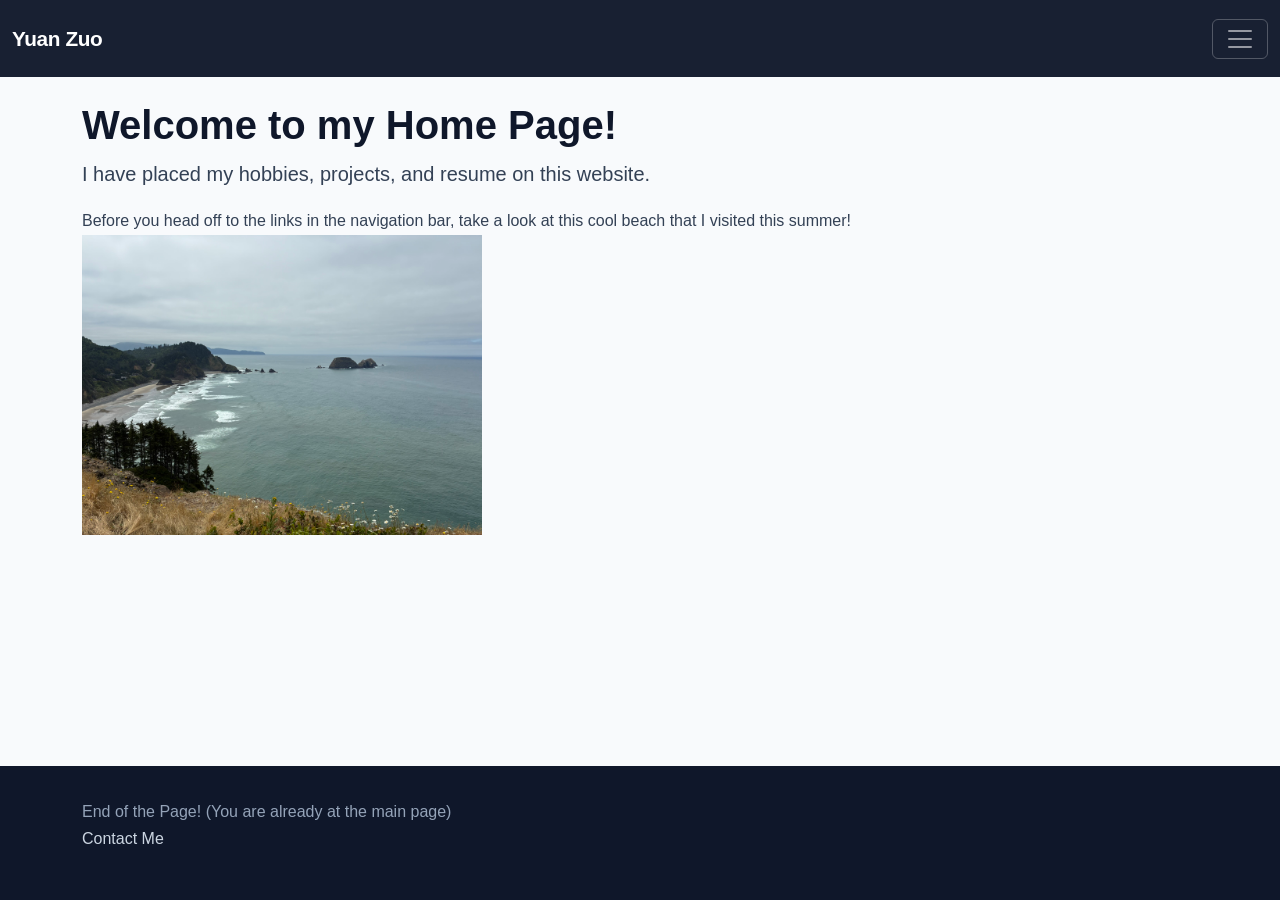
<file: index.html>
<!doctype html>
<html>
    <!--The <head> is an element-->
    <head>
        <!-- Bootstrap CSS -->
        <link
        href="https://cdn.jsdelivr.net/npm/bootstrap@5.3.0/dist/css/bootstrap.min.css"
        rel="stylesheet"
        />
        <!--<link rel="stylesheet" type="text/css" href="../resources/css/styles.css" />-->
        <link rel="stylesheet" type="text/css" href="./resources/css/aistyles.css" />
        <script
            src="https://cdn.jsdelivr.net/npm/bootstrap@5.3.8/dist/js/bootstrap.bundle.min.js">
        </script>
    </head>
    <body>
        <nav class="navbar navbar-dark bg-blue">
            <div class="container-fluid">
                <a class="navbar-brand" href="index.html">Yuan Zuo</a>

                <button class="navbar-toggler" type="button" data-bs-toggle="collapse" data-bs-target="#navbarToggleExternalContent" aria-controls="navbarToggleExternalContent" aria-expanded="false" aria-label="Toggle navigation">
                    <span class="navbar-toggler-icon"></span>
                </button>
            </div>
        </nav>
        <div class="collapse bg-blue" id="navbarToggleExternalContent">
            <div class="p-1 px-4 pb-3">
                <a class="d-block text-white mb-1"
                href="./views/hobbies.html">
                    Hobbies
                </a>

                <a class="d-block text-white mb-1"
                href="./views/projects.html">
                    Projects
                </a>

                <a class="d-block text-white"
                href="./views/resume.html">
                    Resume
                </a>
                <a class="d-block text-white"
                href="https://yuanzuo09.github.io/CSCI-3308-Website-Calendar/">
                    Calendar
                </a>
            </div>
        </div>

        <!--Header-->
        <!--The <h1> element is the child of the <header> element-->
        <header class="pt-4">
            <div class="container">
                <h1 class="display-10 fw-bold">
                    Welcome to my Home Page!
                </h1>
                
                <!--Introduction-->
                <p class="lead">
                    I have placed my hobbies, projects, and resume on this website.
                </p>
            </div>
        </header>

        <!--Main Body-->
        <main class="container">
            <!--Picture description-->
            <section>
                <p>
                    Before you head off to the links in the navigation bar, take a look at this cool beach that I visited this summer!
                    <br><img src="./resources/img/beach.jpeg" alt="Photo of a beautiful beach from a cliff" width="auto" height="300">
                </p>
            </section>
        </main>

        <!--Footer-->
        <footer>
            <p class="container">
                End of the Page! (You are already at the main page) <br>
                <a href="yuanzuo09@gmail.com">Contact Me</a>
            </p>
        </footer>
    </body>
</html>
</file>
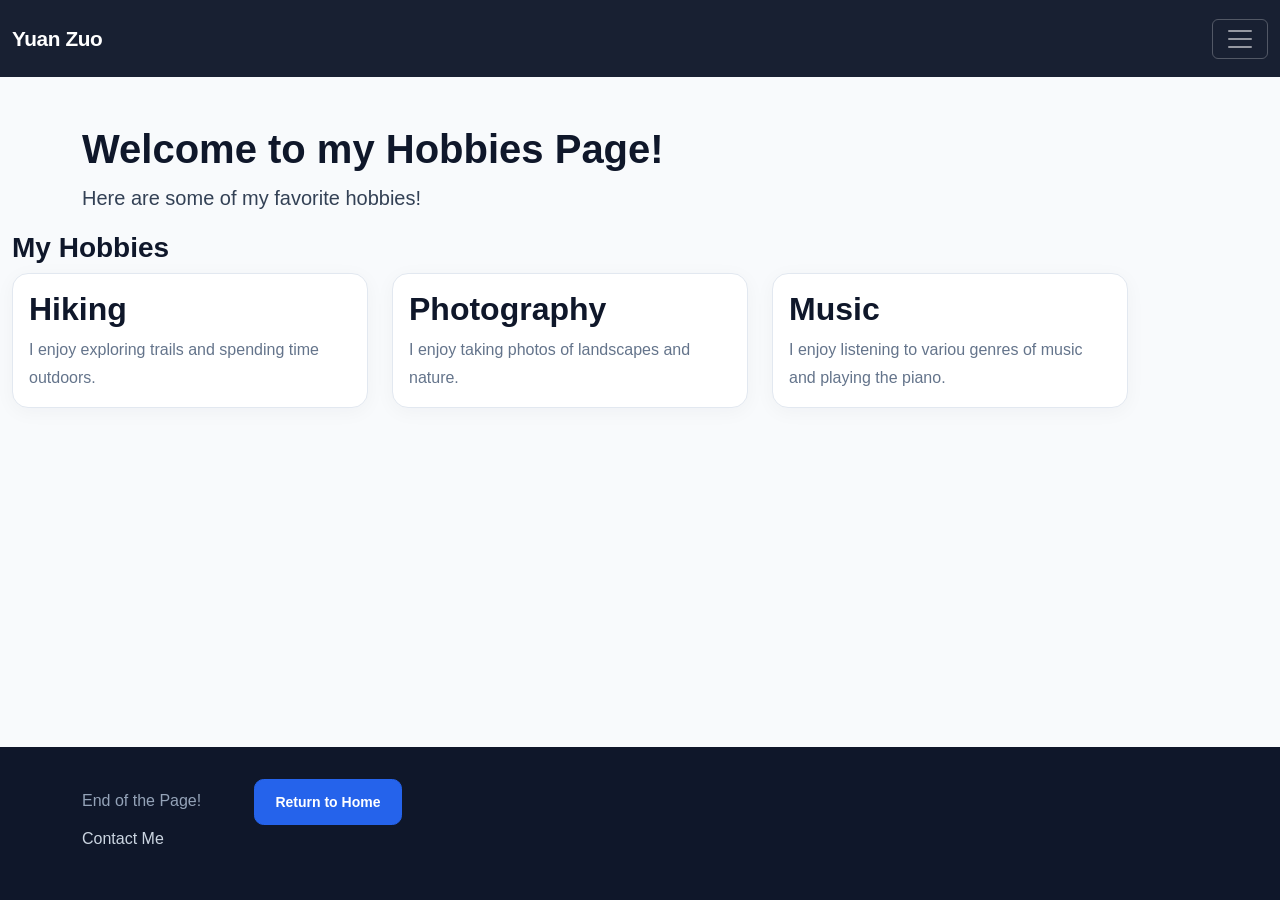
<file: views/hobbies.html>
<!doctype html>
<html>
    <head>
        <!-- Bootstrap CSS -->
        <link
        href="https://cdn.jsdelivr.net/npm/bootstrap@5.3.0/dist/css/bootstrap.min.css"
        rel="stylesheet"
        />
        <!--<link rel="stylesheet" type="text/css" href="../resources/css/styles.css" />-->
        <link rel="stylesheet" type="text/css" href="../resources/css/aistyles.css" />
        <script
            src="https://cdn.jsdelivr.net/npm/bootstrap@5.3.8/dist/js/bootstrap.bundle.min.js">
        </script>
    </head>
    <body>
        <!--Bootstrap Navigation Bar class, 
            Used by the <nav> element to create a responsive navagation bar with an additional collapse feature provided by the collapse class.
        -->
        <nav class="navbar navbar-dark bg-blue">
            <div class="container-fluid">
                <a class="navbar-brand" href="../index.html">Yuan Zuo</a>

                <button class="navbar-toggler" type="button" data-bs-toggle="collapse" data-bs-target="#navbarToggleExternalContent" aria-controls="navbarToggleExternalContent" aria-expanded="false" aria-label="Toggle navigation">
                    <span class="navbar-toggler-icon"></span>
                </button>
            </div>
        </nav>
        <div class="collapse" id="navbarToggleExternalContent">
            <div class="bg-blue p-1 px-4 pb-3">
                <a class="d-block text-white mb-1"
                href="hobbies.html">
                    Hobbies
                </a>

                <a class="d-block text-white mb-1"
                href="projects.html">
                    Projects
                </a>

                <a class="d-block text-white"
                href="resume.html">
                    Resume
                </a>

                <a class="d-block text-white"
                href="https://yuanzuo09.github.io/CSCI-3308-Website-Calendar/">
                    Calendar
                </a>
            </div>
        </div>
        <!--Header-->
        <header class="pt-5">
            <!--The Bootstrap container class is used to provide responsive spacing to elements like <h1> used for the header of this page-->
            <div class="container">
                <h1 class="display-10 fw-bold">
                    Welcome to my Hobbies Page!
                </h1>
                
                <!--Introduction-->
                <p class="lead">
                    Here are some of my favorite hobbies!
                </p>
            </div>
        </header>

        <!--Main Body-->
        <main>
            <section class="hobbies container">
                <h3 class="container">My Hobbies</h3>
                <div class="container">
                    <div class="row">
                        <div class="col-lg-4 col-md-6">
                            <div class="card hobby-card">
                                <div class="card-body">
                                    <h2 class="card-title">Hiking</h2>
                                    <p class="card-text">
                                        I enjoy exploring trails and spending time outdoors.
                                    </p>
                                </div>
                            </div>
                        </div>

                        <div class="col-lg-4 col-md-6">
                            <div class="card hobby-card">
                                <div class="card-body">
                                    <h2 class="card-title">Photography</h2>
                                    <p class="card-text">
                                        I enjoy taking photos of landscapes and nature.
                                    </p>
                                </div>
                            </div>
                        </div>

                        <div class="col-lg-4 col-md-6">
                            <div class="card hobby-card">
                                <div class="card-body">
                                    <h2 class="card-title">Music</h2>
                                    <p class="card-text">
                                        I enjoy listening to variou genres of music and playing the piano.
                                    </p>
                                </div>
                            </div>
                        </div>
                    </div>
                </div>
            </section>
        </main>

        <!--Footer-->
        <footer>
            <p class="container">
                End of the Page! 
                <a href="../index.html">
                    <!--Bootstrap button class that provides a <button> element with a matching style to the rest of the page in terms of coloring and design-->
                    <button class="btn btn-primary btn-sm mx-5">Return to Home</button>
                </a><br>
                <a href="yuanzuo09@gmail.com">Contact Me</a>
            </p>
        </footer>
    </body>
</html>
</file>
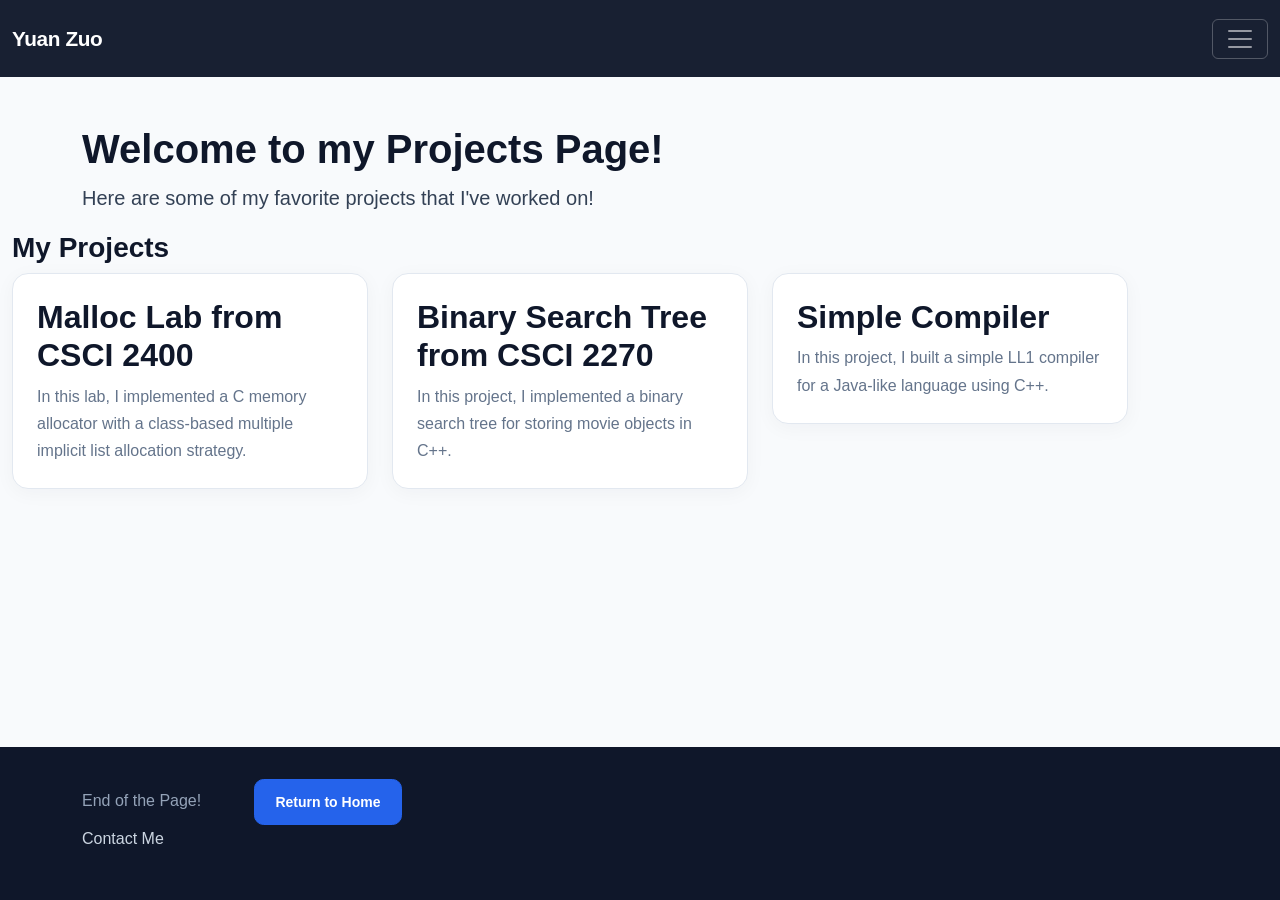
<file: views/projects.html>
<!doctype html>
<html>
    <head>
        <!-- Bootstrap CSS -->
        <link
        href="https://cdn.jsdelivr.net/npm/bootstrap@5.3.0/dist/css/bootstrap.min.css"
        rel="stylesheet"
        />
        <!--<link rel="stylesheet" type="text/css" href="../resources/css/styles.css" />-->
        <link rel="stylesheet" type="text/css" href="../resources/css/aistyles.css" />
        <script
            src="https://cdn.jsdelivr.net/npm/bootstrap@5.3.8/dist/js/bootstrap.bundle.min.js">
        </script>
    </head>
    <body>
        <!--Navigation Bar-->
        <nav class="navbar navbar-dark bg-blue">
            <div class="container-fluid">
                <a class="navbar-brand" href="../index.html">Yuan Zuo</a>

                <button class="navbar-toggler" type="button" data-bs-toggle="collapse" data-bs-target="#navbarToggleExternalContent" aria-controls="navbarToggleExternalContent" aria-expanded="false" aria-label="Toggle navigation">
                    <span class="navbar-toggler-icon"></span>
                </button>
            </div>
        </nav>
        <div class="collapse" id="navbarToggleExternalContent">
            <div class="bg-blue p-1 px-4 pb-3">
                <a class="d-block text-white mb-1"
                href="hobbies.html">
                    Hobbies
                </a>

                <a class="d-block text-white mb-1"
                href="projects.html">
                    Projects
                </a>

                <a class="d-block text-white"
                href="resume.html">
                    Resume
                </a>
                
                <a class="d-block text-white"
                href="https://yuanzuo09.github.io/CSCI-3308-Website-Calendar/">
                    Calendar
                </a>
            </div>
        </div>
        <!--Header-->
        <header class="pt-5">
            <div class="container">
                <h1 class="display-10 fw-bold">
                    Welcome to my Projects Page!
                </h1>
                
                <!--Introduction-->
                <p class="lead">
                    Here are some of my favorite projects that I've worked on!
                </p>
            </div>
        </header>

        <!--Main Body-->
        <main>
            <section class="projects container">
                <h3 class="container">My Projects</h3>
                <div class="container">
                    <div class="row">
                        <div class="col-lg-4 col-md-6">
                            <div class="card project-card">
                                <div class="card-body">
                                    <h2 class="card-title">Malloc Lab from CSCI 2400</h2>
                                    <p class="card-text">
                                        In this lab, I implemented a C memory allocator with a class-based multiple implicit list allocation strategy.
                                    </p>
                                </div>
                            </div>
                        </div>

                        <div class="col-lg-4 col-md-6">
                            <div class="card project-card">
                                <div class="card-body">
                                    <h2 class="card-title">Binary Search Tree from CSCI 2270</h2>
                                    <p class="card-text">
                                        In this project, I implemented a binary search tree for storing movie objects in C++.
                                    </p>
                                </div>
                            </div>
                        </div>

                        <div class="col-lg-4 col-md-6">
                            <div class="card project-card">
                                <div class="card-body">
                                    <h2 class="card-title">Simple Compiler</h2>
                                    <p class="card-text">
                                        In this project, I built a simple LL1 compiler for a Java-like language using C++.
                                    </p>
                                </div>
                            </div>
                        </div>
                    </div>
                </div>
            </section>
        </main>

        <!--Footer-->
        <footer>
            <p class="container">
                End of the Page! 
                <a href="../index.html">
                    <button class="btn btn-primary btn-sm mx-5">Return to Home</button>
                </a><br>
                <a href="yuanzuo09@gmail.com">Contact Me</a>
            </p>
        </footer>
    </body>
</html>
</file>
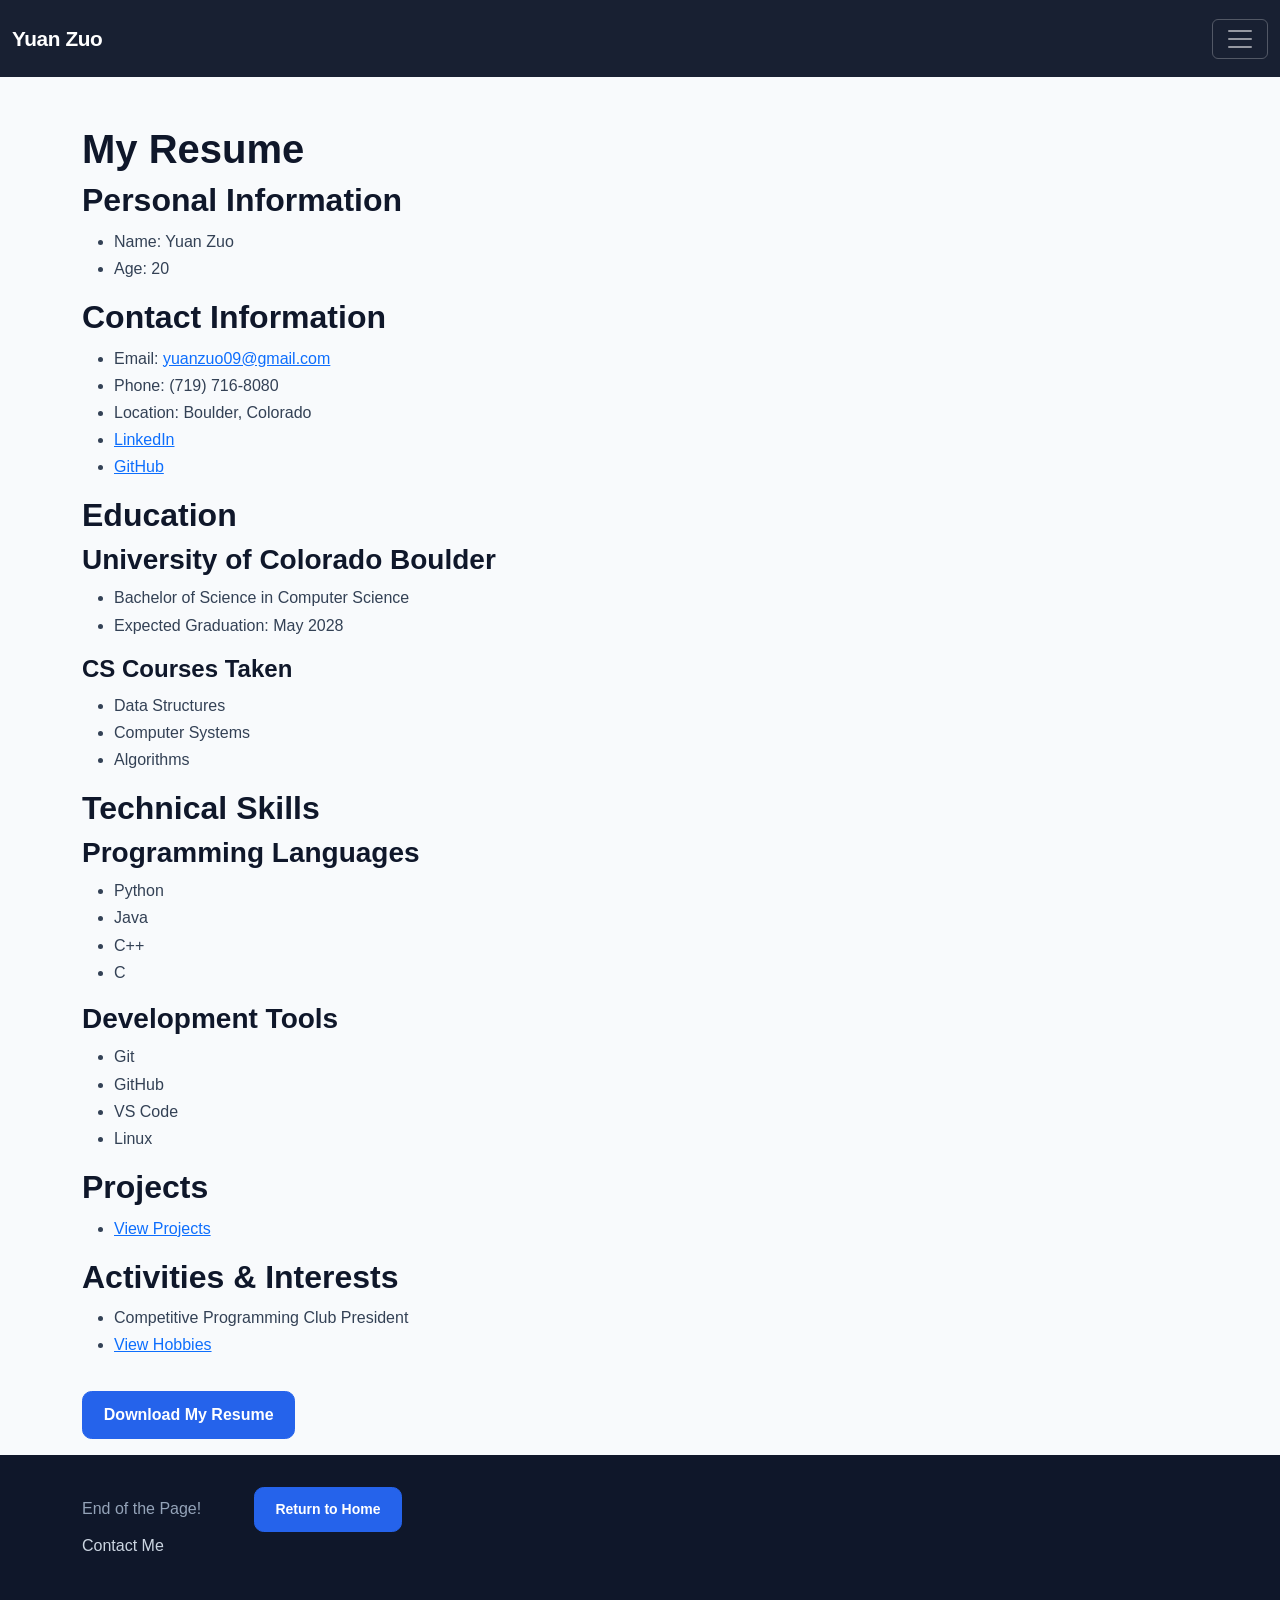
<file: views/resume.html>
<!doctype html>
<html>
    <head>
        <!-- Bootstrap CSS -->
        <link
        href="https://cdn.jsdelivr.net/npm/bootstrap@5.3.0/dist/css/bootstrap.min.css"
        rel="stylesheet"
        />
        <!--<link rel="stylesheet" type="text/css" href="../resources/css/styles.css" />-->
        <link rel="stylesheet" type="text/css" href="../resources/css/aistyles.css" />
        <script
            src="https://cdn.jsdelivr.net/npm/bootstrap@5.3.8/dist/js/bootstrap.bundle.min.js">
        </script>
    </head>
    <body>
        <!--Navigation Bar-->
        <nav class="navbar navbar-dark bg-blue">
            <div class="container-fluid">
                <a class="navbar-brand" href="../index.html">Yuan Zuo</a>

                <button class="navbar-toggler" type="button" data-bs-toggle="collapse" data-bs-target="#navbarToggleExternalContent" aria-controls="navbarToggleExternalContent" aria-expanded="false" aria-label="Toggle navigation">
                    <span class="navbar-toggler-icon"></span>
                </button>
            </div>
        </nav>
        <div class="collapse" id="navbarToggleExternalContent">
            <div class="bg-blue p-1 px-4 pb-3">
                <a class="d-block text-white mb-1"
                href="hobbies.html">
                    Hobbies
                </a>

                <a class="d-block text-white mb-1"
                href="projects.html">
                    Projects
                </a>

                <a class="d-block text-white"
                href="resume.html">
                    Resume
                </a>

                <a class="d-block text-white"
                href="https://yuanzuo09.github.io/CSCI-3308-Website-Calendar/">
                    Calendar
                </a>                
            </div>
        </div>
        <!--Header-->
        <header class="pt-5">
            <div class="container">
                <h1 class="display-10 fw-bold">
                    My Resume
                </h1>
            </div>
        </header>

        <!--Main Body-->
        <main class="container">
            <!--Introduction-->
            <section>
                <h2>Personal Information</h2>
                <ul>
                    <li>Name: Yuan Zuo</li>
                    <li>Age: 20</li>
                </ul>
                <h2>Contact Information</h2>
                <ul>
                    <li>Email: <a href="yuanzuo09@gmail.com">yuanzuo09@gmail.com</a></li>
                    <li>Phone: (719) 716-8080</li>
                    <li>Location: Boulder, Colorado</li>
                    <li><a href="https://www.linkedin.com/in/yuan-zuo-184a13380/">LinkedIn</a></li>
                    <li><a href="https://github.com/yuanzuo09">GitHub</a></li>
                </ul>
                    
            </section>

            <section>
                <h2>Education</h2>

                <article>
                    <h3>University of Colorado Boulder</h3>
                    <ul>
                        <li>Bachelor of Science in Computer Science</li>
                        <li>Expected Graduation: May 2028</li>
                    </ul>

                    <h4>CS Courses Taken</h4>
                    <ul>
                        <li>Data Structures</li>
                        <li>Computer Systems</li>
                        <li>Algorithms</li>
                    </ul>
                </article>
            </section>

            <section>
                <h2>Technical Skills</h2>

                <h3>Programming Languages</h3>
                <ul>
                    <li>Python</li>
                    <li>Java</li>
                    <li>C++</li>
                    <li>C</li>
                </ul>

                <h3>Development Tools</h3>
                <ul>
                    <li>Git</li>
                    <li>GitHub</li>
                    <li>VS Code</li>
                    <li>Linux</li>
                </ul>
            </section>

            <section>
                <h2>Projects</h2>
                <ul><li><a href="projects.html">View Projects</a></li></ul>
            </section>

            <section>
                <h2>Activities & Interests</h2>
                <ul>
                    <li>Competitive Programming Club President</li>
                    <li><a href="hobbies.html">View Hobbies</a></li>
                </ul>
            </section>

            <section>
                <a
                    href="../resources/document/resume.pdf"
                    download
                    class="btn btn-primary my-3">
                    Download My Resume
                </a>
            </section>
        </main>

        <!--Footer-->
        <footer>
            <p class="container">
                End of the Page! 
                <a href="../index.html">
                    <button class="btn btn-primary btn-sm mx-5">Return to Home</button>
                </a><br>
                <a href="yuanzuo09@gmail.com">Contact Me</a>
            </p>
        </footer>
    </body>
</html>
</file>
<file: resources/css/styles.css>
/* General page styling */
body {
  font-family: Arial, Helvetica, sans-serif;
  line-height: 1.6;
  color: #333333;
  background-color: #99b6d4;
}

/* Primary heading */
h1 {
  color: #1f4e79;
  font-size: 2.5rem;
  margin-bottom: 1rem;
}

/* Section headings */
h3 {
  color: #2c3e50;
  margin-top: 2rem;
}

/* Navigation*/
nav {
  background-color: #718ca4;
  padding: 1rem;
}

.bg-blue {
    background-color: #1f4e79;
}

a {
  color: white;
  text-decoration: none;
  margin-right: 1rem;
}

a:hover {
  text-decoration: underline;
  
}

/* Hobby and project cards */
.hobby-card {
  background-color: white;
  margin: 1rem;
  padding: 1.5rem;
  border: 3px solid #1f4e79;
  border-radius: 20px;
}
.project-card{
  background-color: white;
  margin: 1rem;
  padding: 1.5rem;
  border: 3px solid #1f4e79;
  border-radius: 20px;
}

/* Footer */
footer {
  margin-top: 2rem;
  padding: 1rem;
  text-align: center;
  color: #666666;
}
</file>
<file: resources/css/aistyles.css>
/* =========================================================
   Personal Website Theme
   Bootstrap 5 compatible
   Theme: Deep Navy + Teal
   ========================================================= */

:root {
  --bs-primary: #2563eb;
  --bs-primary-rgb: 37, 99, 235;

  --bs-secondary: #64748b;
  --bs-secondary-rgb: 100, 116, 139;

  --bs-success: #14b8a6;
  --bs-success-rgb: 20, 184, 166;

  --bs-dark: #0f172a;
  --bs-dark-rgb: 15, 23, 42;

  --bs-light: #f8fafc;
  --bs-light-rgb: 248, 250, 252;

  --bs-body-bg: #f8fafc;
  --bs-body-color: #334155;
  --bs-heading-color: #0f172a;

  --bs-border-color: #e2e8f0;

  --bs-link-color: #2563eb;
  --bs-link-hover-color: #1d4ed8;

  --theme-accent: #14b8a6;
  --theme-accent-dark: #0f766e;
  --theme-navy: #0f172a;
  --theme-navy-light: #1e293b;
  --theme-surface: #ffffff;
}


/* =========================================================
   Base
   ========================================================= */

/*Fix 3: Made the footer consistently at the bottom of the page with flex*/
html,
body {
  height: 100%;
}

body {
  min-height: 100vh;
  display: flex;
  flex-direction: column;
}
main {
  flex: 1;
}

html {
  scroll-behavior: smooth;
}

body {
  background-color: var(--bs-body-bg);
  color: var(--bs-body-color);
  font-family:
    Inter,
    -apple-system,
    BlinkMacSystemFont,
    "Segoe UI",
    Roboto,
    Helvetica,
    Arial,
    sans-serif;
  line-height: 1.7;
}

h1,
h2,
h3,
h4,
h5,
h6 {
  color: var(--bs-heading-color);
  font-weight: 700;
}

a {
  transition:
    color 0.2s ease,
    background-color 0.2s ease,
    border-color 0.2s ease,
    transform 0.2s ease;
}


/* =========================================================
   Navbar
   ========================================================= */

.navbar {
  background-color: rgba(15, 23, 42, 0.96) !important;
  backdrop-filter: blur(10px);
  padding: 1rem 0;
}

.navbar-brand {
  color: #ffffff !important;
  font-weight: 700;
  font-size: 1.3rem;
  letter-spacing: -0.02em;
}

.navbar .nav-link {
  color: #cbd5e1 !important;
  font-weight: 500;
  margin-left: 0.5rem;
}

.navbar .nav-link:hover,
.navbar .nav-link.active {
  color: #ffffff !important;
}

.navbar-toggler {
  border-color: rgba(255, 255, 255, 0.25);
}

/*Fix 1: nav bar drop down menu has no blue coloring*/
#navbarToggleExternalContent {
  background-color: #0f172a !important;
}

#navbarToggleExternalContent a {
  color: #ffffff !important;
  text-decoration: none;

  transition: color 0.3s ease;
}

#navbarToggleExternalContent a:hover {
  color: #14b8a6 !important;
}


/* =========================================================
   Buttons
   ========================================================= */

.btn-primary {
  --bs-btn-bg: #2563eb;
  --bs-btn-border-color: #2563eb;
  --bs-btn-hover-bg: #1d4ed8;
  --bs-btn-hover-border-color: #1d4ed8;
  --bs-btn-active-bg: #1e40af;
  --bs-btn-active-border-color: #1e40af;

  font-weight: 600;
  padding: 0.7rem 1.3rem;
  border-radius: 0.6rem;
}

.btn-accent {
  background-color: var(--theme-accent);
  border: 1px solid var(--theme-accent);
  color: #ffffff;
  font-weight: 600;
  padding: 0.7rem 1.3rem;
  border-radius: 0.6rem;
}

.btn-accent:hover {
  background-color: var(--theme-accent-dark);
  border-color: var(--theme-accent-dark);
  color: #ffffff;
  transform: translateY(-2px);
}

.btn-outline-light {
  font-weight: 600;
  border-radius: 0.6rem;
  padding: 0.7rem 1.3rem;
}
/*Fix 2: No padding between sections*/
section {
    margin: 0 !important;
    padding: 0 !important;
}

/* =========================================================
   Cards
   ========================================================= */

.card {
  background-color: var(--theme-surface);
  border: 1px solid var(--bs-border-color);
  border-radius: 1rem;
  box-shadow: 0 4px 20px rgba(15, 23, 42, 0.04);
  transition:
    transform 0.25s ease,
    box-shadow 0.25s ease;
}

.card:hover {
  transform: translateY(-5px);
  box-shadow: 0 15px 35px rgba(15, 23, 42, 0.1);
}

.card-title {
  color: var(--theme-navy);
}

.card-text {
  color: #64748b;
}


/* =========================================================
   Portfolio / Project Cards
   ========================================================= */

.project-card {
  overflow: hidden;
}

.project-card img {
  width: 100%;
  height: 220px;
  object-fit: cover;
}

.project-card .card-body {
  padding: 1.5rem;
}

.project-tag {
  display: inline-block;
  background-color: #ecfeff;
  color: #0f766e;
  border-radius: 999px;
  padding: 0.3rem 0.7rem;
  font-size: 0.8rem;
  font-weight: 600;
}


/* =========================================================
   About Section
   ========================================================= */

.about-section {
  background-color: #ffffff;
}

.about-image {
  border-radius: 1rem;
  box-shadow: 0 15px 40px rgba(15, 23, 42, 0.12);
}


/* =========================================================
   Skills
   ========================================================= */

.skill {
  margin-bottom: 1.25rem;
}

.skill-name {
  display: flex;
  justify-content: space-between;
  margin-bottom: 0.4rem;
  font-weight: 600;
  color: var(--theme-navy);
}

.progress {
  height: 0.55rem;
  background-color: #e2e8f0;
  border-radius: 999px;
}

.progress-bar {
  background: linear-gradient(
    90deg,
    #2563eb,
    #14b8a6
  );
  border-radius: 999px;
}


/* =========================================================
   Badges
   ========================================================= */

.badge {
  font-weight: 600;
}

.badge.bg-primary {
  background-color: #2563eb !important;
}

.badge.bg-success {
  background-color: #14b8a6 !important;
}


/* =========================================================
   Links
   ========================================================= */

.link-accent {
  color: var(--theme-accent-dark);
  font-weight: 600;
  text-decoration: none;
}

.link-accent:hover {
  color: #115e59;
}


/* =========================================================
   Social Links
   ========================================================= */

.social-link {
  display: inline-flex;
  align-items: center;
  justify-content: center;

  width: 42px;
  height: 42px;

  border-radius: 50%;
  background-color: #e2e8f0;
  color: var(--theme-navy);

  text-decoration: none;
  transition: all 0.2s ease;
}

.social-link:hover {
  background-color: var(--theme-accent);
  color: #ffffff;
  transform: translateY(-3px);
}


/* =========================================================
   Contact Form
   ========================================================= */

.form-control,
.form-select {
  border: 1px solid #cbd5e1;
  border-radius: 0.6rem;
  padding: 0.75rem 1rem;
}

.form-control:focus,
.form-select:focus {
  border-color: #2563eb;
  box-shadow: 0 0 0 0.2rem rgba(37, 99, 235, 0.15);
}


/* =========================================================
   Footer
   ========================================================= */

footer {
  background-color: var(--theme-navy);
  color: #94a3b8;
  padding: 2rem 0;
}

footer h5 {
  color: #ffffff;
}

footer a {
  color: #cbd5e1;
  text-decoration: none;
}

footer a:hover {
  color: var(--theme-accent);
}


/* =========================================================
   Utility Classes
   ========================================================= */

.text-accent {
  color: var(--theme-accent) !important;
}

.text-navy {
  color: var(--theme-navy) !important;
}

.bg-navy {
  background-color: var(--theme-navy) !important;
}

.bg-accent {
  background-color: var(--theme-accent) !important;
}

.bg-soft {
  background-color: #f1f5f9 !important;
}
</file>
